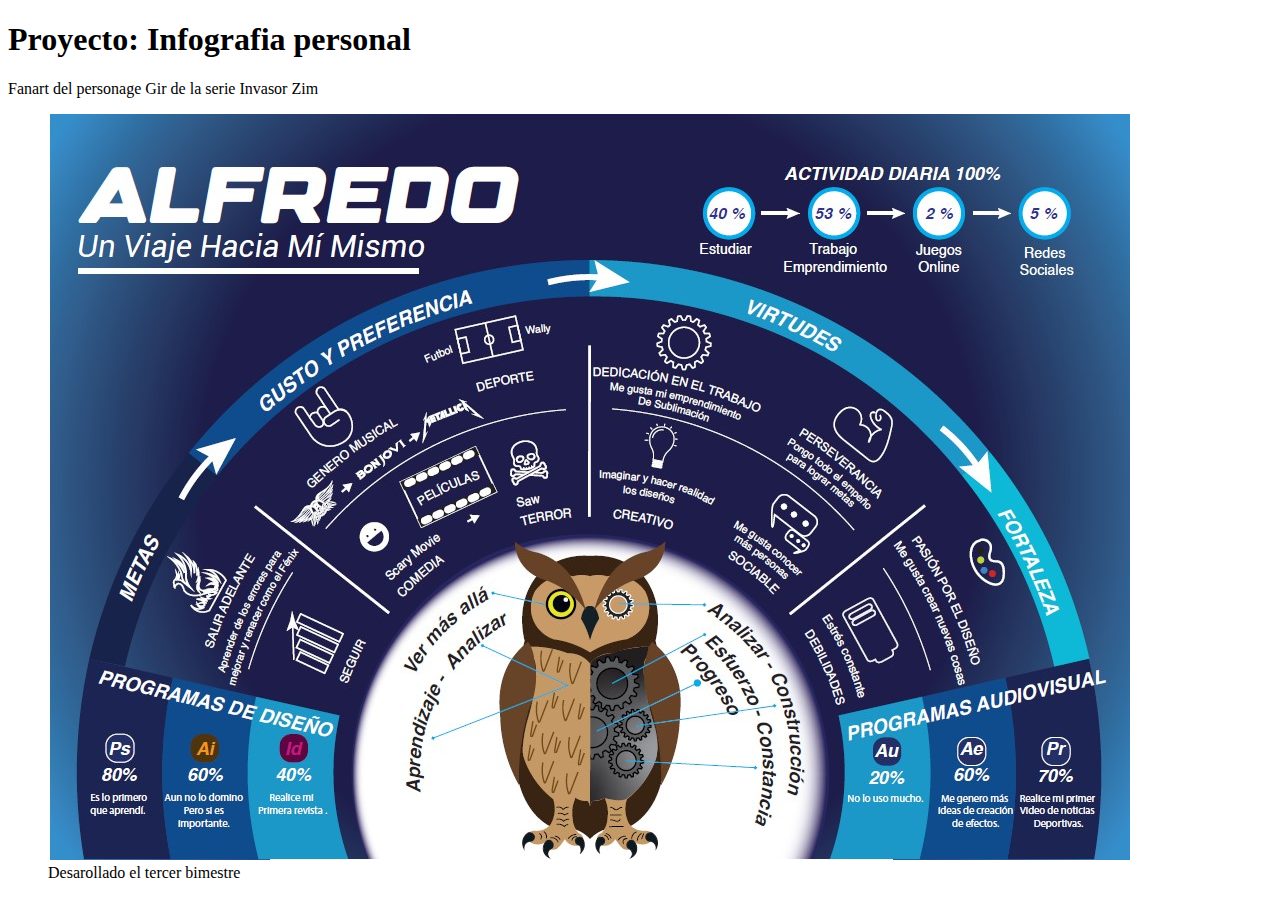
<file: proyecto2.html>
<!DOCTYPE html>
<html lang="es">
<head>
  <meta charset="UTF-8">
  <meta name="viewport" content="width=device-width, initial-scale=1.0">
  <title>proyecto 1</title>
  <style>
   
  </style>
</head>
<body>

  <h1>Proyecto: Infografia personal</h1>
  <p>Fanart del personage Gir de la serie Invasor Zim</p>

  <figure>
    <img src="ima/infografia.jpg" alt="Infografia: Personal">
    <figcaption>Desarollado el tercer bimestre</figcaption>
  </figure>

</body>
</html>
</file>
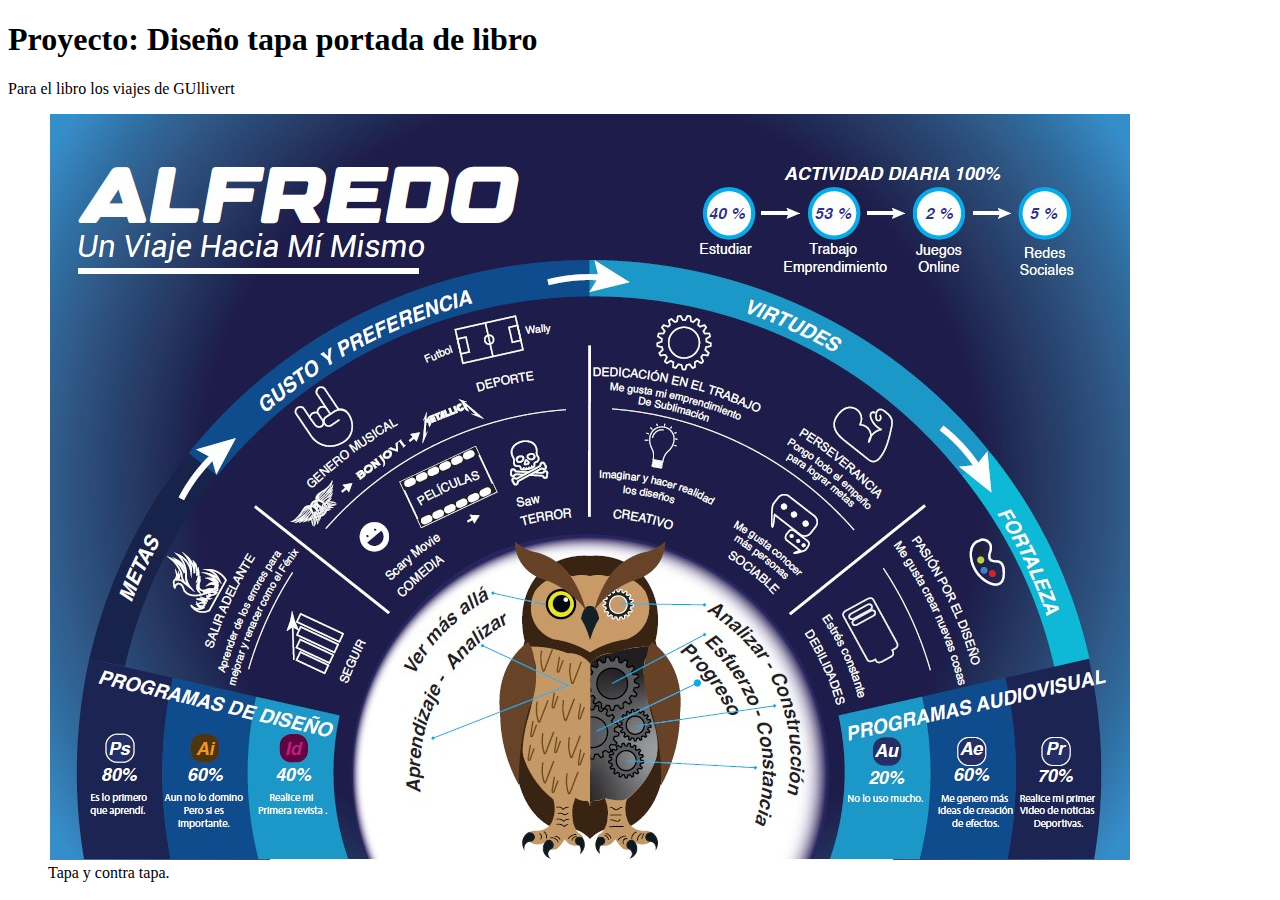
<file: proyecto3.html>
<!DOCTYPE html>
<html lang="es">
<head>
  <meta charset="UTF-8">
  <meta name="viewport" content="width=device-width, initial-scale=1.0">
  <title>proyecto 1</title>
  <style>
   
  </style>
</head>
<body>

  <h1>Proyecto: Diseño tapa portada de libro</h1>
  <p>Para el libro los viajes de GUllivert</p>

  <figure>
    <img src="ima/infografia.jpg" alt="tapa: libro">
    <figcaption>Tapa y contra tapa.</figcaption>
  </figure>

</body>
</html>
</file>
